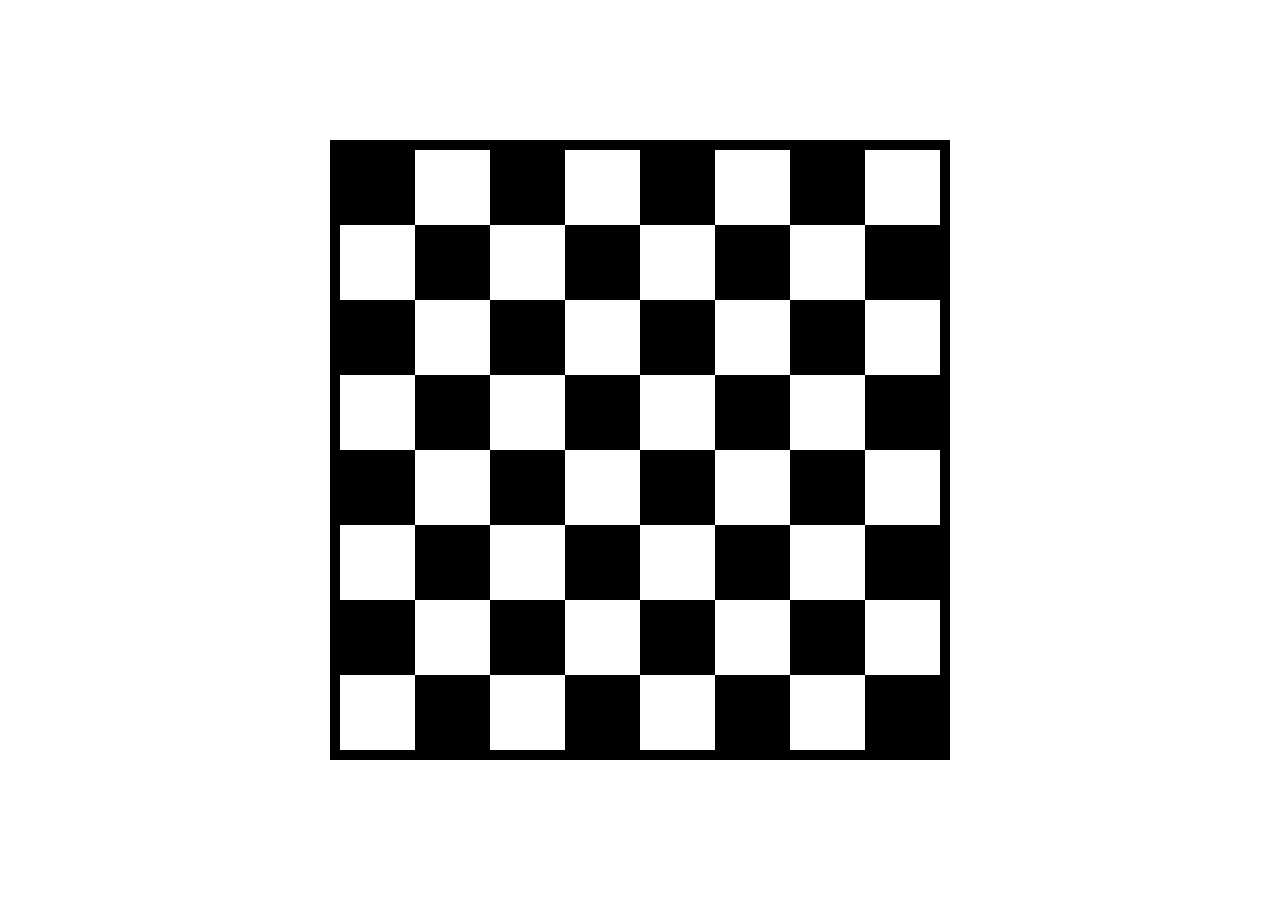
<file: ChessBoard/index.html>
<!DOCTYPE html>
<html lang="en">
<head>
    <meta charset="UTF-8">
    <meta name="viewport" content="width=device-width, initial-scale=1.0">
    <title>Practice Session</title>

    <link rel="stylesheet" href="style.css">
</head>
<body>
    <div class="main">
        <div class="board">
           
        </div>
    </div>


    <script src="app.js"></script>
</body>
</html>
</file>
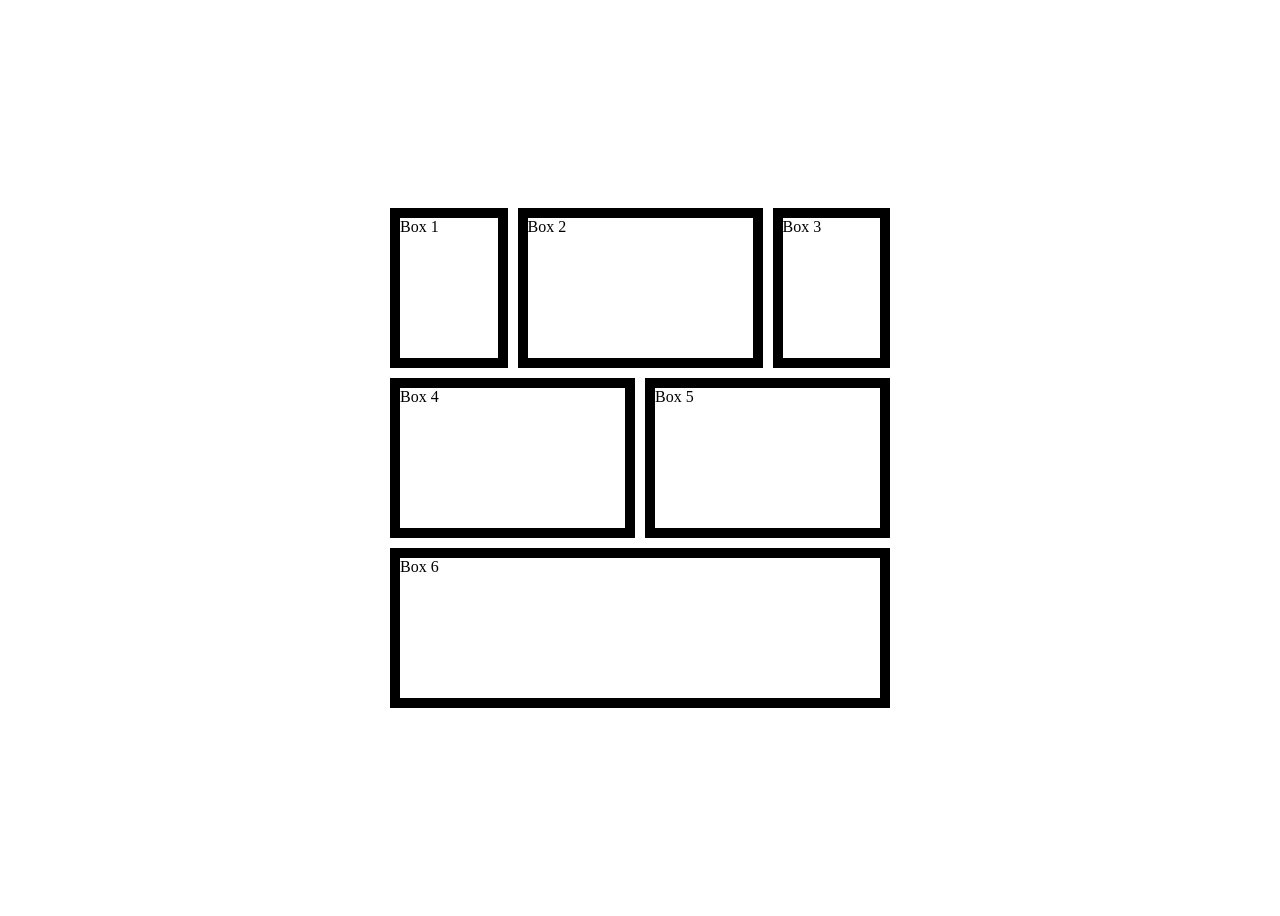
<file: Grid/index.html>
<!DOCTYPE html>
<html lang="en">
<head>
    <meta charset="UTF-8">
    <meta name="viewport" content="width=device-width, initial-scale=1.0">
    <title>Grid</title>

    <link rel="stylesheet" href="style.css">
</head>
<body style="height: 100vh; display: flex; justify-content: center; align-items: center;">
    
    <div class="main">
        <div class="box1">Box 1</div>
        <div class="box2">Box 2</div>
        <div class="box3">Box 3</div>
        <div class="box4">Box 4</div>
        <div class="box5">Box 5</div>
        <div class="box6">Box 6</div>
    </div>

</body>
</html>
</file>
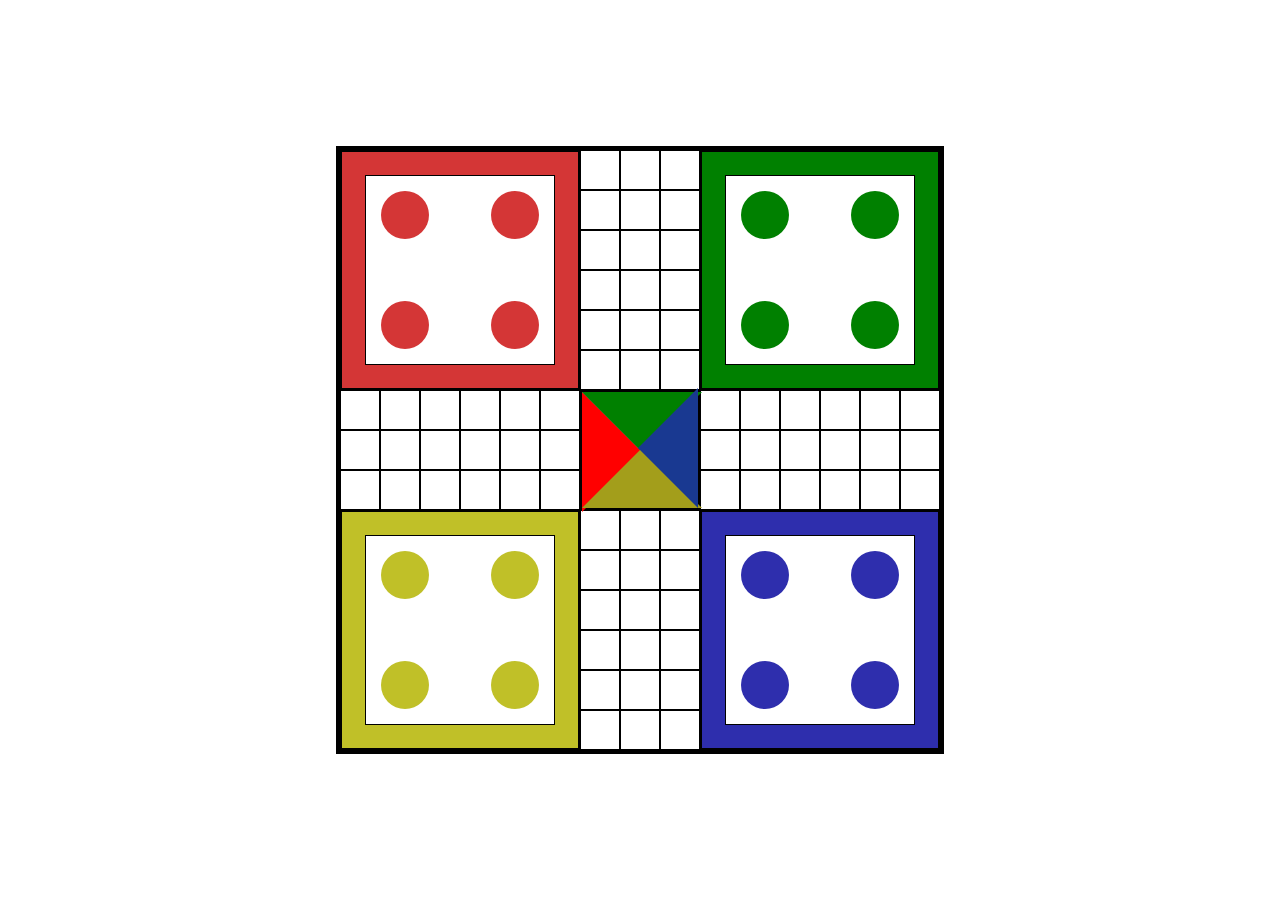
<file: Ludo/index.html>
<!DOCTYPE html>
<html lang="en">
<head>
    <meta charset="UTF-8">
    <meta name="viewport" content="width=device-width, initial-scale=1.0">
    <title>Ludo</title>

    <link rel="stylesheet" href="style.css">
</head>
<body>
    
    <div class="main">
        <div class="board">
            <div class="box red Container">
                <div class="Board">
                    <div class="red dice"></div>
                    <div class="red dice"></div>
                    <div class="red dice"></div>
                    <div class="red dice"></div>
                </div>
            </div>
            <div class="path1"></div>
            <div class="box Green Container">
                <div class="Board">
                    <div class="Green dice"></div>
                    <div class="Green dice"></div>
                    <div class="Green dice"></div>
                    <div class="Green dice"></div>
                </div>
            </div>
            <div class="path2"></div>

            <div class="box goal">
                <div class="triangle redTriangle"></div>
                <div class="triangle greenTriangle"></div>
                <div class="triangle yellowTriangle"></div>
                <div class="triangle blueTriangle"></div>

            </div>

            <div class="path3"></div>
            <div class="box Yellow Container">
                <div class="Board">
                    <div class="Yellow dice"></div>
                    <div class="Yellow dice"></div>
                    <div class="Yellow dice"></div>
                    <div class="Yellow dice"></div>
                </div>
            </div>
            <div class="path4"></div>
            <div class="box Blue Container">
                <div class="Board">
                    <div class="Blue dice"></div>
                    <div class="Blue dice"></div>
                    <div class="Blue dice"></div>
                    <div class="Blue dice"></div>
                </div>
            </div>
        </div>
    </div>


    <script src="app.js"></script>
</body>
</html>
</file>
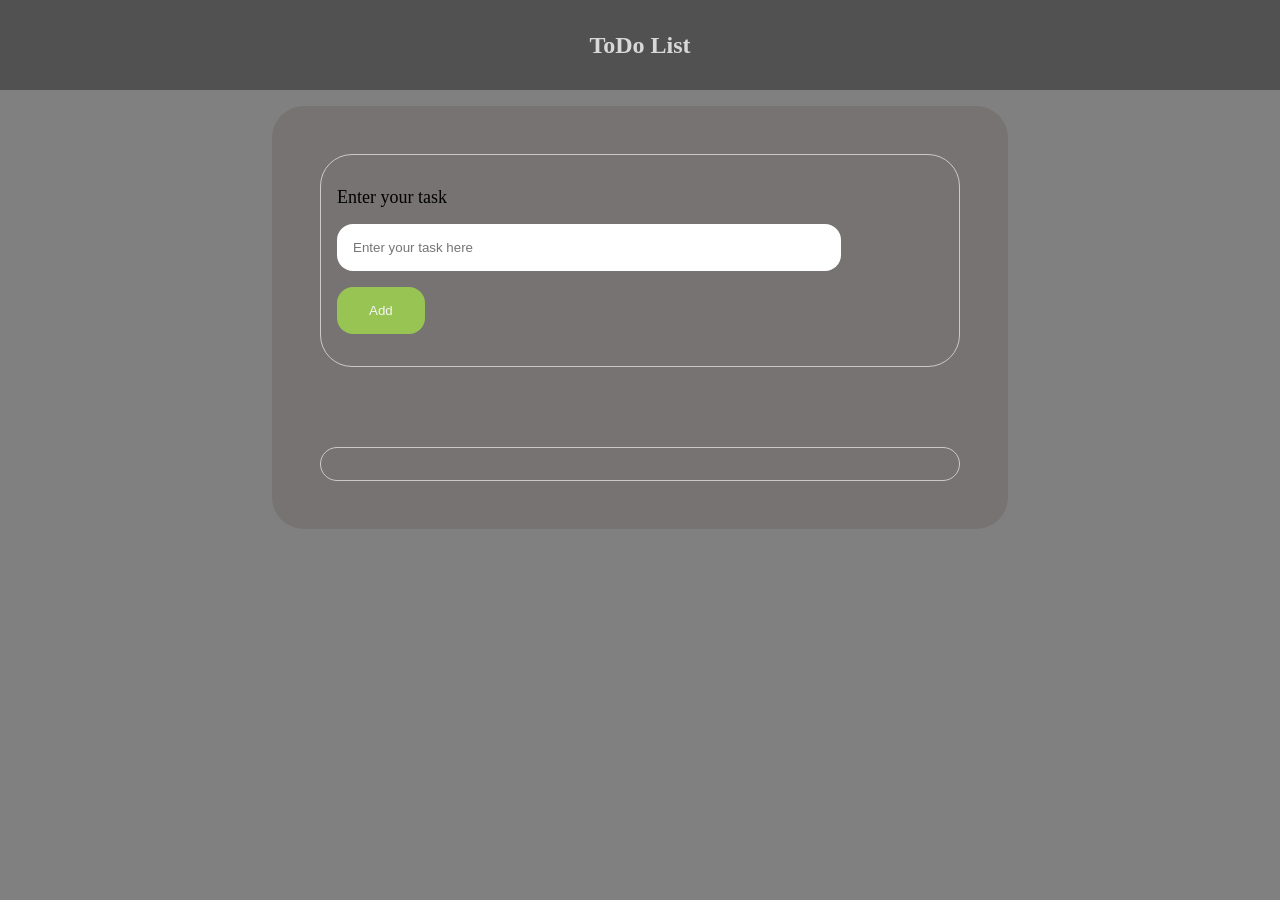
<file: ToDoList/index.html>
<!DOCTYPE html>
<html lang="en">
<head>
    <meta charset="UTF-8">
    <meta name="viewport" content="width=device-width, initial-scale=1.0">
    <title>ToDo List</title>

    <link rel="stylesheet" href="style.css">
</head>
<body style="background-color: gray;">
    
    <div class="header">
        <h2>ToDo List</h2>
    </div>
        
    <div class="main">
        <div class="container">

            <form>
            <div class="upper">
                <div class="input">
                    <p>Enter your task</p>
                    <span>
                        <input type="text" placeholder="Enter your task here" maxlength="50" required>
                        <button id="addBtn" style="background-color: rgb(151, 196, 83); color: whitesmoke;">Add</button>
                    </span>
                </div>
            </div>
            </form>
            <div class="lower">
                <div class="tasks">
                    <div class="taskList">
                       
                    </div>
                </div>
            </div>
        </div>
    </div>

    <script src="app.js"></script>
</body>
</html>
</file>
<file: ChessBoard/style.css>
*{
    margin: 0;
    padding: 0;
}

.main{
    display: flex;
    justify-content: center;
    align-items: center;
    height: 100vh;
}

.board{
    border: 10px solid black;
    height: 600px;
    width: 600px;
    display: grid;
    grid-template-columns: repeat(8, 1fr);
    grid-template-rows: repeat(8, 1fr);
}
</file>
<file: Grid/style.css>
.main{
    height: 500px;
    width: 500px;
    display: grid;
    gap: 10px;
    grid-template-columns: 1fr 1fr 1fr 1fr ;  /* or use -> repeat(4, 1fr) */
    grid-template-rows: 1fr 1fr 1fr ;
}

.main div{
    border: 10px solid black;
}

.box2{
    grid-column-start: 2;
    grid-column-end: 4;
}
.box4{
    grid-column: 1/3;   /*  grid-colum : start/end */
    
}
.box5{
    grid-column: 3/5;
}
.box6{
    grid-column: 1/5;
}
</file>
<file: Ludo/style.css>
*{
    margin: 0;
    padding: 0;
}

.main{
    display: flex;
    justify-content: center;
    align-items: center;
    height: 100vh;
}
.board{
    background-color: gray;
    border: 4px solid black;
    height: 600px;
    width: 600px;
    display: grid;
    grid-template-columns: 2fr 1fr 2fr;
    grid-template-rows: 2fr 1fr 2fr;
}
.box{
    border: 2px solid black;
}

.Container{
    display: flex;
    justify-content: center;
    align-items: center;
}
.Board{
    border: 1px solid black;
    height: 80%;
    width: 80%;

    display: grid;
    grid-template-columns: 1fr 1fr;
    grid-template-rows: 1fr 1fr;
    gap : 2rem;

    background-color: white;
}
.dice{
    border-radius: 50%;
    margin: 15px;
}
.red{
    background-color: rgb(212, 54, 54);
}
.Green{
    background-color: green;
}
.Yellow{
    background-color: rgb(192, 192, 40);
}
.Blue{
    background-color: rgb(46, 46, 173);
}


.path1, .path4{
    display: grid;
    grid-template-columns: 1fr 1fr 1fr;
    grid-template-rows: repeat(6,1fr);
}
.path2, .path3{
    display: grid;
    grid-template-columns: repeat(6,1fr);
    grid-template-rows: repeat(3,1fr);
}

.goal{
    position: relative;
}
.triangle{
    position: absolute;
    height: 0;
    width: 0;
}
.redTriangle{
    border-top: 60px solid  transparent;
    border-bottom: 60px solid  transparent;
    border-left: 60px solid red;
    left: 0;
    top: 0;
}
.greenTriangle{
    border-left: 60px solid transparent;
    border-right: 60px solid transparent;
    border-top: 60px solid green;
    top: 0;
    left: 0;
}
.yellowTriangle{
    border-left: 60px solid transparent;
    border-right: 60px solid transparent;
    border-bottom: 60px solid rgb(163, 158, 27);
    bottom : 0;
    left: 0;  
}
.blueTriangle{
    border-top: 60px solid  transparent;
    border-bottom: 60px solid  transparent;
    border-right: 60px solid rgb(25, 57, 145);
    right : 0;
    bottom: 0;
}
</file>
<file: ToDoList/style.css>
*{
    margin: 0;
    padding: 0;
}

.header{
    display: flex;
    justify-content: center;
    align-items: center;
    height: 10vmin;
    width: 100%;
    margin-bottom: 1rem;
    background-color: #515151;
    color: #d8d8d8;
}
.main{
    display: flex;
    justify-content: center;
    align-items: center;
}
.container{
    background-color: rgba(90, 77, 77, 0.253);
    height: 100%;
    width: 50vw;
    padding: 3rem;
    border-radius: 2rem;
}
.upper{
    margin-bottom: 5rem;
    border: 1px solid rgb(206, 201, 201);
    border-radius: 2rem;
    padding: 1rem;
}

.lower{
    border: 1px solid rgb(206, 201, 201);
    border-radius: 2rem;
    padding: 1rem;
    height: 100%;
}

.input{
    font-size: large;
    margin: 1rem 1rem 1rem 0;
}
input{
    padding: 1rem;
    margin: 1rem 1rem 1rem 0;
    width: 80%;
    border-radius: 1rem;
    border: none;
}
#addBtn{
    padding: 1rem 2rem 1rem 2rem;
    border-radius: 1rem;
    border: none;
}
#addBtn, .deleteBtn, .doneBtn:hover{
    cursor: pointer;
}

.addedTask{
    display: flex;
    justify-content: left;
    align-items: center;
    text-align: center;
    gap: 2rem;
    padding: 1rem;
    font-size: large;
}
.para{
    width: 60%;
    border-bottom: 1px solid rgb(212, 199, 199);
    padding: 0.5rem;
}
.btn{
    display: flex;
    gap: 1rem;
}
.deleteBtn{
    padding: 0.5rem;
    border: none;
    color: whitesmoke;
    background-color: rgb(194, 55, 55);
}

.doneBtn{
    padding: 0.5rem;
    border: none;
    color: whitesmoke;
    background-color: rgb(50, 50, 139);
}
.taskList{
    max-height: 400px;
    overflow-y: auto;
    padding-right: 5px;
}

.taskList::-webkit-scrollbar{
    width: 10px;
}

.taskList::-webkit-scrollbar-track{
    background: #6e6565;
    border-radius: 1rem;
}

.taskList::-webkit-scrollbar-thumb{
    background: #959595;
    border-radius: 5px;
}

.taskList::-webkit-scrollbar-thumb:hover{
    background: #a4a3a3;
}
</file>
